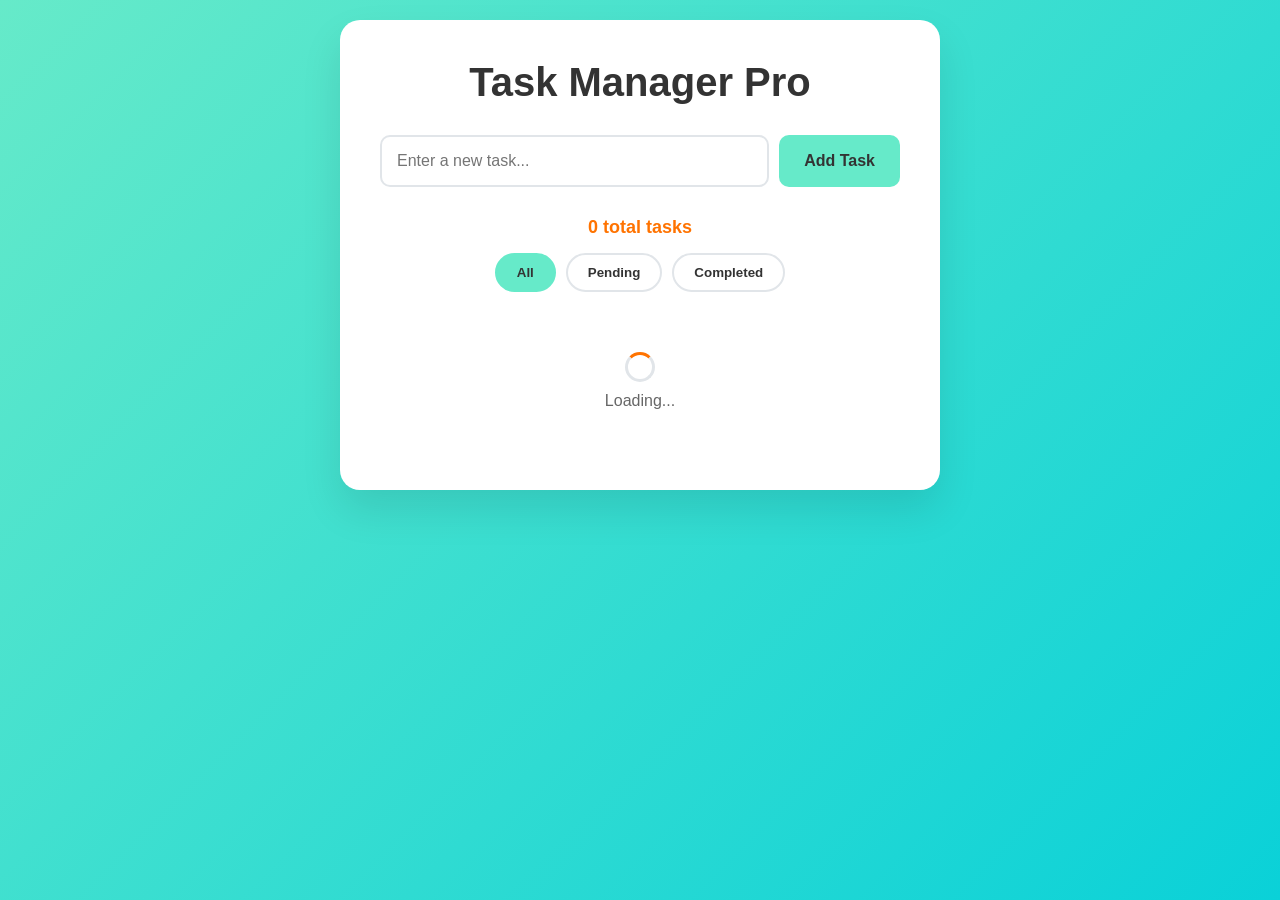
<file: index.html>
<!DOCTYPE html>
<html lang="en">
<head>
    <meta charset="UTF-8">
    <meta name="viewport" content="width=device-width, initial-scale=1.0">
    <title>Task Manager Pro</title>
    <link rel="stylesheet" href="style.css">
</head>
<body>
    <div class="container">
        <h1>Task Manager Pro</h1>
        
        <div class="input-section">
            <input type="text" id="taskInput" placeholder="Enter a new task..." maxlength="100">
            <button id="addBtn">Add Task</button>
        </div>
        
        <!-- BONUS: Task Counter -->
        <div class="counter-section">
            <span id="taskCounter">0 total tasks</span>
        </div>
        
        <!-- BONUS: Filter Buttons -->
        <div class="filter-section">
            <button class="filter-btn active" data-filter="all">All</button>
            <button class="filter-btn" data-filter="pending">Pending</button>
            <button class="filter-btn" data-filter="completed">Completed</button>
        </div>
        
        <!-- BONUS: Loading Spinner -->
        <div id="loadingSpinner" class="loading hidden">
            <div class="spinner"></div>
            <span>Loading...</span>
        </div>
        
        <ul id="taskList"></ul>
    </div>
    
    <script src="script.js"></script>
</body>
</html>
</file>
<file: style.css>
* {
    margin: 0;
    padding: 0;
    box-sizing: border-box;
}

body {
    font-family: -apple-system, BlinkMacSystemFont, 'Segoe UI', Roboto, sans-serif;
    background: linear-gradient(135deg, #66eac9 0%, #0ad1d8 100%);
    min-height: 100vh;
    padding: 20px;
}

.container {
    max-width: 600px;
    margin: 0 auto;
    background: white;
    border-radius: 20px;
    box-shadow: 0 20px 40px rgba(0,0,0,0.1);
    padding: 40px;
}

h1 {
    text-align: center;
    color: #333;
    margin-bottom: 30px;
    font-size: 2.5em;
}

.input-section {
    display: flex;
    gap: 10px;
    margin-bottom: 30px;
}

#taskInput {
    flex: 1;
    padding: 15px;
    border: 2px solid #e1e5e9;
    border-radius: 10px;
    font-size: 16px;
    transition: border-color 0.3s;
}

#taskInput:focus {
    outline: none;
    border-color: #66eac9;
}

#addBtn {
    padding: 15px 25px;
    background: #66eac9;
    color: #333;
    border: none;
    border-radius: 10px;
    font-size: 16px;
    font-weight: bolder;
    cursor: pointer;
    transition: background 0.3s;
}

#addBtn:hover {
    background: #006970;
}

#taskList {
    list-style: none;
}

/* YOUR ORIGINAL STYLES - UNCHANGED */
.task-item {
    display: flex;
    align-items: center;
    padding: 15px;
    margin-bottom: 10px;
    background: #dfdfdf;
    border-radius: 10px;
    border-left: 4px solid #ff7300;
    transition: all 0.3s;
}

.task-item:hover {
    transform: translateX(5px);
    box-shadow: 0 5px 15px rgba(0,0,0,0.1);
}

.task-item.completed {
    opacity: 0.7;
    border-left-color: #0c9100;
    text-decoration: line-through;
}

.task-text {
    flex: 1;
    font-size: 16px;
    cursor: pointer;
}

.delete-btn {
    background: #e72929;
    color: #000000;
    border: none;
    padding: 8px 12px;
    border-radius: 6px;
    cursor: pointer;
    font-size: 14px;
    transition: background 0.3s;
    font-weight: bolder;
}

.delete-btn:hover {
    background: #c53030;
}

.empty-state {
    text-align: center;
    padding: 40px;
    color: #666;
    font-style: italic;
}

/* BONUS STYLES - NEW ADDITIONS (YOUR COLORS PRESERVED) */
.counter-section {
    text-align: center;
    margin-bottom: 15px;
    font-size: 18px;
    font-weight: bold;
    color: #ff7300; /* Your orange */
}

.filter-section {
    display: flex;
    gap: 10px;
    margin-bottom: 20px;
    justify-content: center;
}

.filter-btn {
    padding: 10px 20px;
    border: 2px solid #e1e5e9;
    background: white;
    color: #333;
    border-radius: 25px;
    cursor: pointer;
    transition: all 0.3s;
    font-weight: bolder;
}

.filter-btn.active,
.filter-btn:hover {
    background: #66eac9; /* Your green */
    color: #333;
    border-color: #66eac9;
}

.loading {
    display: flex;
    flex-direction: column;
    align-items: center;
    padding: 40px;
    color: #666;
}

.spinner {
    width: 30px;
    height: 30px;
    border: 3px solid #e1e5e9;
    border-top: 3px solid #ff7300; /* Your orange */
    border-radius: 50%;
    animation: spin 1s linear infinite;
    margin-bottom: 10px;
}

@keyframes spin {
    0% { transform: rotate(0deg); }
    100% { transform: rotate(360deg); }
}

.hidden {
    display: none !important;
}
</file>
